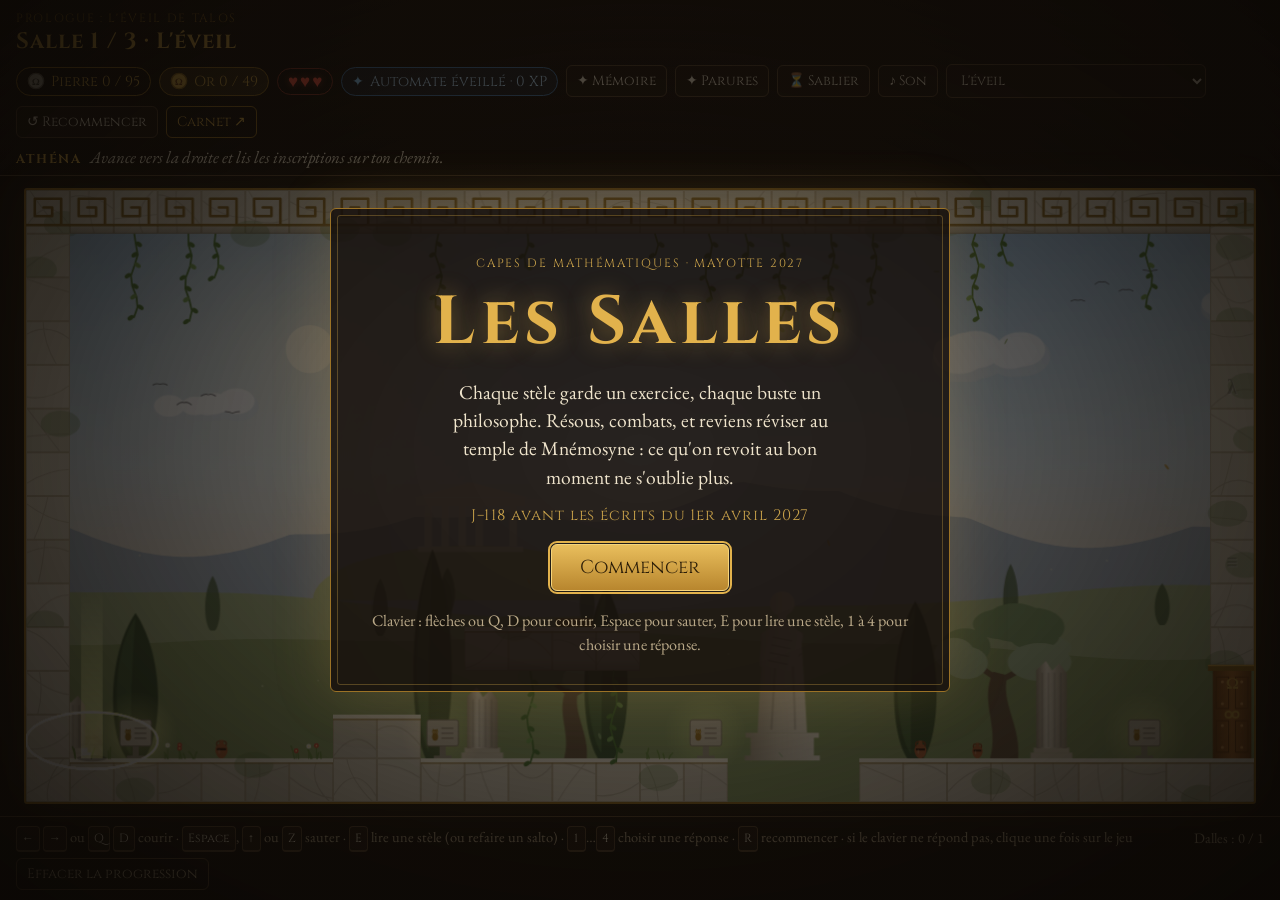
<file: jeu/index.html>
<!DOCTYPE html>
<html lang="fr">
<head>
  <meta charset="utf-8">
  <meta name="viewport" content="width=device-width, initial-scale=1">
  <title>Les Salles · CAPES Mayotte 2027</title>
  <!-- Polices « antiques » (si pas d'Internet, le navigateur en prend une autre). -->
  <link rel="stylesheet" href="https://fonts.googleapis.com/css2?family=Cinzel:wght@500;700&family=EB+Garamond:ital,wght@0,400;0,600;1,400&display=swap">
  <!-- Les formules (KaTeX, copié dans vendor/ : marche aussi sans Internet) -->
  <link rel="stylesheet" href="vendor/katex/katex.min.css">
  <link rel="stylesheet" href="style.css">
</head>
<body>

  <header>
    <div class="ligne-haut">
      <div class="titres">
        <p id="chapitre"></p>
        <h1 id="titre-salle">Chargement…</h1>
      </div>
      <div class="outils">
        <span class="compteur" id="compteur-sceaux" title="Sceaux de pierre : un par stèle de pierre résolue (elles ouvrent les portes)">
          <svg class="sceau" viewBox="0 0 20 20" aria-hidden="true"><circle cx="10" cy="10" r="8.5" fill="#b0a998" stroke="#6f6858" stroke-width="1.5"/><text x="10" y="14" text-anchor="middle" font-size="10" font-weight="700" fill="#4a4538">Ω</text></svg>
          <span id="texte-sceaux"></span>
        </span>
        <span class="compteur compteur-bonus" id="compteur-bonus" title="Sceaux d'or : un par stèle d'or résolue (les Vrai–Faux, facultatifs). Ils débloquent les parures et les sanctuaires secrets.">
          <svg class="sceau" viewBox="0 0 20 20" aria-hidden="true"><circle cx="10" cy="10" r="8.5" fill="#e2b24c" stroke="#9b7226" stroke-width="1.5"/><text x="10" y="14" text-anchor="middle" font-size="10" font-weight="700" fill="#7a471c">Ω</text></svg>
          <span id="texte-bonus"></span>
        </span>
        <span class="compteur compteur-vie" id="compteur-vie" title="Les cœurs de Talos"></span>
        <span class="compteur compteur-niveau" id="compteur-niveau" title="Le rang de Talos et son expérience">
          <span class="etoile-rang" aria-hidden="true">✦</span>
          <span id="texte-niveau"></span>
        </span>
        <button id="bouton-memoire" title="Révisions du jour, maîtrise par chapitre, recueil des maximes et tablettes « À retenir »">✦ Mémoire <span id="pastille-dues" class="pastille-dues" hidden></span></button>
        <button id="bouton-parures" title="Les ornements de Talos, gagnés avec les sceaux d'or">✦ Parures</button>
        <button id="bouton-sablier" title="Activer ou couper le sablier des combats" aria-pressed="true">⏳ Sablier</button>
        <button id="bouton-son" title="Couper ou remettre les bruitages des combats" aria-pressed="true">♪ Son</button>
        <select id="choix-salle" aria-label="Aller à la salle"></select>
        <button id="bouton-recommencer" title="Recommencer la salle (touche R)">↺ Recommencer</button>
        <a class="lien-carnet" href="../" title="Le Carnet Mayotte 2027 : cours, planning et exercices">Carnet ↗</a>
      </div>
    </div>
    <p id="athena"><span class="qui">Athéna</span> <span id="athena-texte"></span></p>
  </header>

  <main id="zone-jeu">
    <canvas id="salle"></canvas>
    <div id="avis" hidden></div>
    <div id="bulle" hidden>
      <p class="qui" id="bulle-nom"></p>
      <div id="bulle-texte"></div>
    </div>
  </main>

  <footer>
    <span class="aide">
      <kbd>←</kbd> <kbd>→</kbd> ou <kbd>Q</kbd> <kbd>D</kbd> courir ·
      <kbd>Espace</kbd>, <kbd>↑</kbd> ou <kbd>Z</kbd> sauter ·
      <kbd>E</kbd> lire une stèle (ou refaire un salto) ·
      <kbd>1</kbd>…<kbd>4</kbd> choisir une réponse ·
      <kbd>R</kbd> recommencer ·
      si le clavier ne répond pas, clique une fois sur le jeu
    </span>
    <span class="compteur-dalles" id="compteur-dalles"></span>
    <button id="bouton-effacer" class="discret">Effacer la progression</button>
  </footer>

  <!-- Les messages qui apparaissent quelques secondes (nouvelle parure...) -->
  <div id="toasts" aria-live="polite"></div>

  <!-- La stèle : la fenêtre où l'on résout un exercice -->
  <div id="stele" class="voile" hidden>
    <div class="combat">
    <!-- L'arène : le combat contre le gardien de la stèle (dessiné par combat.js) -->
    <canvas id="arene" aria-hidden="true"></canvas>
    <form class="parchemin" id="stele-formulaire" autocomplete="off">
      <p class="sur-titre" id="stele-sur-titre">Stèle</p>
      <!-- La maxime gravée sur la stèle -->
      <p class="maxime" id="stele-maxime" hidden></p>
      <p class="note-or" id="stele-note" hidden></p>
      <!-- La manche du combat, et le sablier (le temps pour répondre) -->
      <div class="ligne-manche" id="stele-manche-ligne" hidden>
        <span id="stele-manche"></span>
        <span id="stele-chrono" class="chrono" hidden></span>
      </div>
      <!-- L'énoncé commun aux questions d'un boss -->
      <div id="stele-contexte" class="contexte" hidden></div>
      <h2 id="stele-titre"></h2>
      <div id="stele-enonce"></div>
      <!-- Les options d'un QCM ou d'un Vrai–Faux -->
      <div id="stele-choix" class="ligne-qcm" hidden></div>
      <div class="ligne-reponse" id="stele-ligne-reponse">
        <label for="stele-reponse" id="stele-label">Ta réponse</label>
        <input id="stele-reponse" type="text" autocapitalize="off" spellcheck="false" placeholder="7/12, 3√2, 2π…" title="Valeurs exactes acceptées : fractions 7/12, racines 3√2 ou 3rac2, π ou pi, puissances 2^10, e^2">
        <span id="stele-unite"></span>
        <button type="submit" id="stele-valider">Graver</button>
      </div>
      <p id="stele-retour" class="retour" aria-live="polite"></p>
      <div id="stele-indice" class="indice" hidden></div>
      <div id="stele-explication" class="explication" hidden></div>
      <div id="stele-retenir" class="retenir" hidden></div>
      <div class="ligne-boutons">
        <p class="regle-combat" id="stele-regle" hidden>En 3 manches : l'attaque, l'esquive, puis le coup final. Erreur ou sablier vide : Talos perd un cœur.</p>
        <button type="button" id="stele-fermer" class="discret">Fermer (Échap)</button>
      </div>
    </form>
    </div>
  </div>

  <!-- Fenêtre de message (salle réussie, chapitre, erreurs...) -->
  <div id="fenetre" class="voile" hidden>
    <div class="parchemin">
      <h2 id="fenetre-titre"></h2>
      <p id="fenetre-texte"></p>
      <div class="ligne-choix">
        <button id="fenetre-bouton"></button>
        <button id="fenetre-bouton2" class="second" hidden></button>
      </div>
    </div>
  </div>

  <!-- Les parures de Talos et les sanctuaires secrets -->
  <div id="parures" class="voile" hidden>
    <div class="parchemin">
      <p class="sur-titre">Sceaux d'or : <span id="parures-compte"></span></p>
      <h2>Les parures de Talos</h2>
      <p>Les sceaux d'or se gagnent aux stèles d'or (les Vrai–Faux), qui sont facultatives. Chaque sceau rapproche Talos d'une nouvelle parure et aide à ouvrir le sanctuaire secret de son chapitre.</p>
      <ul id="parures-liste" class="liste-parures"></ul>
      <h3>Les sanctuaires secrets</h3>
      <ul id="sanctuaires-liste" class="liste-sanctuaires"></ul>
      <div class="ligne-boutons">
        <button type="button" id="parures-fermer" class="discret">Fermer (Échap)</button>
      </div>
    </div>
  </div>

  <!-- La mémoire : révisions espacées, maîtrise, maximes, tablettes -->
  <div id="memoire" class="voile" hidden>
    <div class="parchemin large">
      <p class="sur-titre" id="memoire-sur-titre"></p>
      <h2>La mémoire de Talos</h2>
      <div id="memoire-bilan" class="memoire-bilan"></div>
      <div class="ligne-choix">
        <button type="button" id="memoire-reviser">Entrer dans le temple de Mnémosyne</button>
      </div>
      <h3>Maîtrise par chapitre</h3>
      <p class="petit">Un exercice est « maîtrisé » quand tu l'as réussi du premier coup plusieurs fois, à des jours de plus en plus espacés (1, 3, 7, 16 puis 35 jours). Une erreur le ramène au lendemain.</p>
      <ul id="memoire-maitrise" class="liste-maitrise"></ul>
      <h3>Le recueil des maximes <span id="memoire-nb-maximes" class="petit"></span></h3>
      <p class="petit">Chaque stèle vaincue grave sa maxime dans ce recueil.</p>
      <div id="memoire-maximes"></div>
      <h3>Les tablettes « À retenir »</h3>
      <p class="petit">Les règles des exercices que tu as déjà rencontrés, chapitre par chapitre : une fiche de révision qui se construit en jouant.</p>
      <div id="memoire-tablettes"></div>
      <div class="ligne-boutons">
        <button type="button" id="memoire-fermer" class="discret">Fermer (Échap)</button>
      </div>
    </div>
  </div>

  <!-- L'écran de titre -->
  <div id="ecran-titre" class="voile" hidden>
    <div class="cartouche">
      <p class="sur-titre">CAPES de mathématiques · Mayotte 2027</p>
      <h1 class="grand-titre">Les Salles</h1>
      <p class="accroche">Chaque stèle garde un exercice, chaque buste un philosophe. Résous, combats, et reviens réviser au temple de Mnémosyne : ce qu'on revoit au bon moment ne s'oublie plus.</p>
      <p id="titre-compte" class="titre-compte"></p>
      <div class="ligne-choix centre">
        <button id="titre-bouton">Commencer</button>
        <button id="titre-revision" class="revision" hidden></button>
      </div>
      <p id="titre-progres"></p>
    </div>
  </div>

  <!-- L'ordre compte : les niveaux d'abord, le chef d'orchestre (jeu.js) en dernier. -->
  <script src="vendor/katex/katex.min.js"></script>
  <script src="vendor/katex/contrib/auto-render.min.js"></script>
  <script src="niveaux/niveaux.js"></script>
  <script src="niveaux/parures.js"></script>
  <script src="niveaux/rangs.js"></script>
  <script src="js/sauvegarde.js"></script>
  <script src="js/memoire.js"></script>
  <script src="js/moteur.js"></script>
  <script src="js/decor.js"></script>
  <script src="js/ambiances1.js"></script>
  <script src="js/ambiances2.js"></script>
  <script src="js/ambiances3.js"></script>
  <script src="js/dessin.js"></script>
  <script src="js/commandes.js"></script>
  <script src="js/sons.js"></script>
  <script src="js/heros.js"></script>
  <script src="js/monstres.js"></script>
  <script src="js/gardiens.js"></script>
  <script src="js/combat.js"></script>
  <script src="js/jeu.js"></script>
</body>
</html>
</file>
<file: jeu/style.css>
/* ====================================================================
   APPARENCE : couleurs, polices, disposition des éléments de la page
   Thème : un temple grec éclairé à la torche.
   ==================================================================== */

:root {
  --fond: #17110c;
  --panneau: #241a12;
  --bordure: #5a4630;
  --texte: #efe4cc;
  --texte-doux: #b9a888;
  --or: #e2b24c;
  --or-sombre: #9b7226;
  --parchemin: #f3e7c9;
  --encre: #2b2015;
  --juste: #3f7d3a;
  --faux: #a2382b;
  --police-titre: "Cinzel", "Trajan Pro", Georgia, serif;
  --police-texte: "EB Garamond", Garamond, Georgia, serif;
  color-scheme: dark;
}

* { box-sizing: border-box; }

html, body {
  margin: 0;
  height: 100%;
  background: var(--fond);
  color: var(--texte);
  font-family: var(--police-texte);
  font-size: 17px;
}

body {
  display: flex;
  flex-direction: column;
  height: 100vh;
  overflow: hidden;
  -webkit-user-select: none;
  user-select: none;
}

/* ---------- En-tête ---------- */
header {
  padding: 10px 16px 6px;
  border-bottom: 1px solid var(--bordure);
  background: linear-gradient(var(--panneau), var(--fond));
}

.ligne-haut {
  display: flex;
  flex-wrap: wrap;
  align-items: center;
  justify-content: space-between;
  gap: 8px;
}

#chapitre {
  margin: 0;
  font-family: var(--police-titre);
  font-size: 0.7rem;
  letter-spacing: 0.14em;
  text-transform: uppercase;
  color: var(--or-sombre);
}

h1 {
  margin: 0;
  font-family: var(--police-titre);
  font-weight: 700;
  font-size: 1.3rem;
  letter-spacing: 0.04em;
  color: var(--or);
}

.outils { display: flex; flex-wrap: wrap; align-items: center; gap: 8px; }

.compteur {
  font-family: var(--police-titre);
  font-size: 0.85rem;
  color: var(--or);
  padding: 4px 10px;
  border: 1px solid var(--or-sombre);
  border-radius: 999px;
  font-variant-numeric: tabular-nums;
}

.compteur-bonus { background: rgba(226, 178, 76, 0.15); }
.compteur[hidden] { display: none; }

/* Inscription d'Athéna */
#athena {
  margin: 8px 0 0;
  font-style: italic;
  color: var(--texte);
  max-width: 75ch;
  line-height: 1.35;
}
.qui {
  font-family: var(--police-titre);
  font-style: normal;
  font-weight: 700;
  font-size: 0.75rem;
  letter-spacing: 0.12em;
  text-transform: uppercase;
  color: var(--or);
  margin-right: 6px;
}

/* ---------- Zone de jeu ---------- */
#zone-jeu {
  flex: 1;
  min-height: 0;
  display: flex;
  align-items: center;
  justify-content: center;
  padding: 10px 16px;
  position: relative;
}

canvas {
  display: block;
  border: 2px solid var(--or-sombre);
  border-radius: 3px;
  box-shadow: 0 0 40px rgba(226, 178, 76, 0.12);
}

#avis {
  position: absolute;
  bottom: 22px;
  left: 50%;
  transform: translateX(-50%);
  background: rgba(23, 17, 12, 0.92);
  border: 1px solid var(--or-sombre);
  border-radius: 6px;
  padding: 6px 14px;
}

/* Parole d'un philosophe */
#bulle {
  position: absolute;
  left: 50%;
  top: 14px;
  transform: translateX(-50%);
  width: min(700px, calc(100% - 32px));
  max-height: calc(100% - 28px);
  overflow-y: auto;
  background: rgba(23, 17, 12, 0.94);
  border: 1px solid var(--or-sombre);
  border-radius: 8px;
  padding: 10px 16px;
  line-height: 1.4;
}
#bulle p { margin: 0; }
#bulle-texte { margin-top: 4px !important; }

/* ---------- Boutons ---------- */
button, select {
  font-family: var(--police-titre);
  font-size: 0.8rem;
  color: var(--texte);
  background: var(--panneau);
  border: 1px solid var(--bordure);
  border-radius: 6px;
  padding: 6px 10px;
  cursor: pointer;
}
button:hover, select:hover { border-color: var(--or); }
button:focus-visible, select:focus-visible, input:focus-visible { outline: 2px solid var(--or); outline-offset: 1px; }

/* ---------- Pied de page ---------- */
footer {
  display: flex;
  flex-wrap: wrap;
  justify-content: space-between;
  align-items: center;
  gap: 6px 16px;
  padding: 6px 16px 10px;
  font-size: 0.85rem;
  color: var(--texte-doux);
  border-top: 1px solid var(--bordure);
}
.discret { background: transparent; color: var(--texte-doux); }
.compteur-dalles { font-variant-numeric: tabular-nums; }

kbd {
  display: inline-block;
  min-width: 1.6em;
  padding: 0 5px;
  border: 1px solid var(--bordure);
  border-bottom-width: 2px;
  border-radius: 4px;
  background: var(--panneau);
  color: var(--texte);
  font-family: var(--police-titre);
  font-size: 0.7rem;
  text-align: center;
}
.aide { line-height: 1.9; }

/* ---------- Fenêtres (stèle, messages) ---------- */
.voile {
  position: fixed;
  inset: 0;
  background: rgba(10, 7, 4, 0.72);
  display: flex;
  align-items: center;
  justify-content: center;
  padding: 16px;
}
.voile[hidden] { display: none; }

.parchemin {
  background: var(--parchemin);
  color: var(--encre);
  border: 3px double var(--or-sombre);
  border-radius: 4px;
  padding: 20px 26px;
  max-width: 560px;
  width: 100%;
  max-height: calc(100vh - 32px);
  overflow-y: auto;
  box-shadow: 0 10px 40px rgba(0, 0, 0, 0.5);
  -webkit-user-select: text;
  user-select: text;
}
.parchemin h2 {
  margin: 0 0 10px;
  font-family: var(--police-titre);
  font-size: 1.25rem;
  color: var(--encre);
  text-wrap: balance;
}
.parchemin p { margin: 0 0 12px; line-height: 1.45; }
.parchemin > button { background: var(--encre); color: var(--parchemin); border-color: var(--encre); font-size: 0.95rem; padding: 8px 16px; }

.sur-titre {
  font-family: var(--police-titre);
  font-size: 0.7rem;
  letter-spacing: 0.16em;
  text-transform: uppercase;
  color: var(--or-sombre);
  margin-bottom: 2px !important;
}

#stele-enonce { font-size: 1.1rem; }

.ligne-reponse {
  display: flex;
  flex-wrap: wrap;
  align-items: center;
  gap: 8px;
  margin: 14px 0 10px;
}
.ligne-reponse label { font-family: var(--police-titre); font-size: 0.8rem; }
.ligne-reponse input {
  font-family: var(--police-texte);
  font-size: 1.15rem;
  width: 8em;
  padding: 4px 8px;
  border: 1px solid var(--or-sombre);
  border-radius: 4px;
  background: #fffaf0;
  color: var(--encre);
}
.ligne-reponse button { background: var(--encre); color: var(--parchemin); border-color: var(--encre); }
.ligne-reponse button:disabled, .ligne-reponse input:disabled { opacity: 0.5; cursor: default; }

.retour { font-weight: 600; min-height: 1.4em; }
.retour.juste { color: var(--juste); }
.retour.faux { color: var(--faux); }

.indice, .explication {
  border-left: 3px solid var(--or-sombre);
  padding: 4px 0 4px 12px;
  background: rgba(155, 114, 38, 0.08);
}
.indice[hidden], .explication[hidden] { display: none; }

.ligne-boutons { display: flex; justify-content: flex-end; gap: 8px; }
.ligne-boutons .discret { color: var(--encre); border-color: var(--or-sombre); }

@media (prefers-reduced-motion: reduce) {
  * { transition: none !important; animation: none !important; }
}

/* ====================================================================
   Ajouts de l'étape 5 : sceaux, parures, inscriptions, écran de titre
   ==================================================================== */

/* ---------- Compteurs de sceaux (avec leur petite image) ---------- */
.compteur { display: inline-flex; align-items: center; gap: 6px; }
.sceau { width: 18px; height: 18px; flex: none; }
.compteur[hidden] { display: none; }

/* ---------- Bulle d'une inscription d'Athéna ---------- */
#bulle.inscription {
  border-color: #8a8170;
  background: linear-gradient(rgba(46, 40, 31, 0.96), rgba(30, 25, 19, 0.96));
}
#bulle.inscription .qui { color: #ead9b0; }

/* ---------- Fenêtres : un ou deux choix ---------- */
.ligne-choix { display: flex; flex-wrap: wrap; gap: 10px; }
.ligne-choix button { background: var(--encre); color: var(--parchemin); border-color: var(--encre); font-size: 0.95rem; padding: 8px 16px; }
.ligne-choix button.second { background: transparent; color: var(--encre); border-color: var(--or-sombre); }
.ligne-choix button[hidden] { display: none; }

/* ---------- Le parchemin : un liseré doré, et il se déplie ---------- */
.parchemin { position: relative; }
.parchemin::before {
  content: "";
  position: absolute;
  inset: 5px;
  border: 1px solid rgba(155, 114, 38, 0.45);
  border-radius: 2px;
  pointer-events: none;
}
.voile:not([hidden]) .parchemin,
.voile:not([hidden]) .cartouche { animation: deplier 0.35s ease-out; }
@keyframes deplier {
  from { opacity: 0; transform: translateY(12px) scaleY(0.85); }
  to   { opacity: 1; transform: none; }
}

/* ---------- La stèle d'or ---------- */
#stele.doree .parchemin { background: linear-gradient(#fbf1d2, #f1dfa8); border-color: var(--or); }
.note-or {
  font-style: italic;
  font-size: 0.95rem;
  color: #6b4e14;
  border: 1px dashed var(--or-sombre);
  border-radius: 4px;
  padding: 6px 10px;
  background: rgba(226, 178, 76, 0.18);
}
.note-or[hidden] { display: none; }

/* ---------- Le panneau des parures ---------- */
.parchemin h3 { font-family: var(--police-titre); font-size: 1rem; margin: 16px 0 8px; }
.liste-parures, .liste-sanctuaires { list-style: none; margin: 0; padding: 0; }
.parure {
  display: flex;
  align-items: center;
  gap: 12px;
  padding: 8px 0;
  border-bottom: 1px solid rgba(155, 114, 38, 0.25);
}
.parure div { flex: 1; min-width: 0; }
.parure strong { display: block; font-family: var(--police-titre); font-size: 0.9rem; }
.parure small { display: block; font-size: 0.92rem; opacity: 0.85; }
.pastille {
  flex: none;
  width: 30px;
  height: 30px;
  border-radius: 50%;
  display: grid;
  place-items: center;
  font-family: var(--police-titre);
  font-weight: 700;
  font-size: 0.8rem;
  border: 2px solid var(--or-sombre);
  background: #e9dcb8;
  color: #6f5a2c;
}
.parure.ouverte .pastille { background: radial-gradient(circle at 35% 35%, #f6d47a, #c8962f); color: #5a3d0e; border-color: #9b7226; }
.parure.fermee { opacity: 0.72; }
.parure button { background: var(--encre); color: var(--parchemin); border-color: var(--encre); }
.manque { font-size: 0.85rem; font-style: italic; white-space: nowrap; }
.liste-sanctuaires li { padding: 4px 0 4px 20px; position: relative; line-height: 1.4; }
.liste-sanctuaires li::before { content: "✦"; position: absolute; left: 0; color: var(--or-sombre); }

/* ---------- Les messages passagers (nouvelle parure...) ---------- */
#toasts {
  position: fixed;
  left: 50%;
  bottom: 70px;
  transform: translateX(-50%);
  width: min(560px, calc(100% - 32px));
  display: flex;
  flex-direction: column;
  align-items: center;
  gap: 8px;
  z-index: 30;
  pointer-events: none;
}
.toast {
  background: linear-gradient(#3a2a14, #241a10);
  color: var(--texte);
  border: 1px solid var(--or);
  border-radius: 8px;
  padding: 10px 16px;
  text-align: center;
  line-height: 1.4;
  box-shadow: 0 6px 24px rgba(0, 0, 0, 0.5), 0 0 18px rgba(226, 178, 76, 0.25);
  animation: arriver 0.4s ease-out;
  transition: opacity 0.5s, transform 0.5s;
}
.toast.partir { opacity: 0; transform: translateY(8px); }
@keyframes arriver {
  from { opacity: 0; transform: translateY(12px); }
  to   { opacity: 1; transform: none; }
}

/* ---------- L'écran de titre ---------- */
#ecran-titre { background: radial-gradient(ellipse at center, rgba(20, 14, 8, 0.5), rgba(10, 7, 4, 0.9)); z-index: 20; }
.cartouche {
  position: relative;
  text-align: center;
  max-width: 620px;
  padding: 34px 30px;
  border: 1px solid var(--or-sombre);
  border-radius: 6px;
  background: rgba(23, 17, 12, 0.82);
  box-shadow: 0 0 60px rgba(226, 178, 76, 0.18);
}
.cartouche::before {
  content: "";
  position: absolute;
  inset: 6px;
  border: 1px solid rgba(226, 178, 76, 0.3);
  border-radius: 3px;
  pointer-events: none;
}
.cartouche .sur-titre { color: #c9a24a; }
.grand-titre {
  font-size: clamp(2.4rem, 7vw, 4rem);
  margin: 6px 0 10px;
  letter-spacing: 0.08em;
  color: var(--or);
  text-shadow: 0 0 24px rgba(226, 178, 76, 0.45);
}
.accroche { font-size: 1.15rem; line-height: 1.45; margin: 0 auto 22px; max-width: 46ch; }
#titre-bouton {
  font-size: 1.1rem;
  padding: 10px 28px;
  background: linear-gradient(#e9be5c, #b8862e);
  color: #2b1d08;
  border-color: #f6d47a;
}
#titre-bouton:hover { filter: brightness(1.08); }
#titre-progres { margin: 18px 0 0; font-size: 0.95rem; color: var(--texte-doux); line-height: 1.5; }

/* La liste des salles reste étroite, pour que l'en-tête tienne sur une ligne. */
#choix-salle { max-width: 260px; }

/* ====================================================================
   Ajouts de l'étape 6 : les combats contre les gardiens des stèles
   ==================================================================== */

/* ---------- Les cœurs, le rang et le son, dans l'en-tête ---------- */
.compteur-vie { gap: 2px; letter-spacing: 0; color: #e8463a; border-color: #8a3a2c; }
.compteur-vie .coeur { font-size: 1rem; line-height: 1; color: rgba(239, 228, 204, 0.25); }
.compteur-vie .coeur.plein { color: #ff5a46; text-shadow: 0 0 6px rgba(255, 90, 70, 0.45); }
.compteur-niveau { color: #bfe3ff; border-color: #4b7aa8; background: rgba(90, 150, 220, 0.12); }
.etoile-rang { color: #8fd0ff; }
#bouton-son[aria-pressed="false"] { opacity: 0.6; text-decoration: line-through; }

/* ---------- La stèle : l'arène au-dessus du parchemin ---------- */
.combat {
  display: flex;
  flex-direction: column;
  align-items: center;
  width: min(980px, calc(100vw - 32px), calc((100vh - 32px) * 0.95));
  max-height: calc(100vh - 32px);
}
#arene {
  display: block;
  width: 100%;
  aspect-ratio: 12 / 5;
  max-width: 100%;
  border: 2px solid var(--or-sombre);
  border-radius: 6px;
  background: #120c08;
  box-shadow: 0 10px 40px rgba(0, 0, 0, 0.6), inset 0 0 0 1px rgba(226, 178, 76, 0.25);
  flex: none;
}
.combat .parchemin {
  max-width: min(760px, 100%);
  max-height: none;
  flex: 1 1 auto;
  min-height: 0;
  margin-top: -10px;
  padding: 14px 22px 12px;
}
/* Une stèle déjà résolue s'ouvre sans combat */
#stele.sans-arene #arene { display: none; }
#stele.sans-arene .combat .parchemin { margin-top: 0; max-width: 560px; }
.combat .ligne-boutons { align-items: center; justify-content: space-between; }
.combat .ligne-boutons .discret { margin-left: auto; }
.regle-combat {
  margin: 0 !important;
  font-size: 0.85rem;
  font-style: italic;
  color: #6b5532;
}
.regle-combat[hidden] { display: none; }
.voile:not([hidden]) .combat #arene { animation: deplier 0.35s ease-out; }

/* ====================================================================
   Ajouts de l'étape 7 : les manches, le sablier, le boss, Hermès
   ==================================================================== */

/* ---------- La manche en cours, et le sablier ---------- */
.ligne-manche {
  display: flex;
  align-items: center;
  justify-content: space-between;
  gap: 10px;
  margin: 2px 0 8px;
  font-family: var(--police-titre);
  font-size: 0.78rem;
  letter-spacing: 0.02em;
  color: #6b5532;
}
.ligne-manche[hidden] { display: none; }
#stele-manche { flex: 1 1 auto; min-width: 0; }
.chrono {
  flex: none;
  margin-left: auto;
  font-family: var(--police-titre);
  font-variant-numeric: tabular-nums;
  font-size: 0.95rem;
  font-weight: 700;
  padding: 2px 12px;
  border: 1px solid var(--or-sombre);
  border-radius: 999px;
  background: rgba(155, 114, 38, 0.12);
  color: var(--encre);
}
.chrono[hidden] { display: none; }
.chrono.urgent {
  color: #fff8ea;
  background: var(--faux);
  border-color: var(--faux);
  animation: urgence 1s ease-in-out infinite;
}
@keyframes urgence { 50% { transform: scale(1.07); } }

/* ---------- L'énoncé commun des questions d'un boss ---------- */
.contexte {
  border: 1px solid rgba(162, 56, 43, 0.4);
  border-radius: 4px;
  background: rgba(162, 56, 43, 0.07);
  padding: 8px 12px;
  font-size: 1.05rem;
}
.contexte[hidden] { display: none; }

/* ---------- Le boss et la stèle d'Hermès ---------- */
#stele.boss .parchemin { background: linear-gradient(#f7e8da, #ecd3bf); border-color: #8a3a2c; }
#stele.hermes .parchemin { background: linear-gradient(#f1f5f9, #dfe8f1); border-color: #6f8296; }
.note-or.boss { color: #6e2418; border-color: #a2382b; background: rgba(162, 56, 43, 0.1); }
.note-or.hermes { color: #2f4a66; border-color: #6f8296; background: rgba(111, 130, 150, 0.14); }

/* ---------- Les écrans peu hauts : un parchemin plus serré ---------- */
@media (max-height: 780px) {
  .combat .parchemin { padding: 10px 18px 8px; }
  .combat .parchemin h2 { font-size: 1.1rem; margin-bottom: 6px; }
  .combat .parchemin p { margin-bottom: 8px; }
  .combat #stele-enonce { font-size: 1.03rem; }
  .combat .ligne-reponse { margin: 8px 0 6px; }
  .combat .contexte { padding: 6px 10px; font-size: 1rem; }
}

/* ====================================================================
   Édition CAPES Mayotte 2027 : formules, QCM, maximes, mémoire
   ==================================================================== */

/* ---------- Les formules (KaTeX) ---------- */
.katex { font-size: 1.06em; }
.katex-display { margin: 0.4em 0; overflow-x: auto; overflow-y: hidden; }

/* ---------- En-tête : lien vers le carnet, mémoire, sablier ---------- */
.lien-carnet {
  font-family: var(--police-titre);
  font-size: 0.8rem;
  color: var(--or);
  text-decoration: none;
  border: 1px solid var(--or-sombre);
  border-radius: 6px;
  padding: 6px 10px;
}
.lien-carnet:hover { border-color: var(--or); background: rgba(226, 178, 76, 0.1); }
.pastille-dues {
  display: inline-block;
  min-width: 1.5em;
  margin-left: 4px;
  padding: 0 5px;
  border-radius: 999px;
  background: #c0392b;
  color: #fff;
  font-size: 0.72rem;
  line-height: 1.5;
  text-align: center;
}
.pastille-dues[hidden] { display: none; }
#bouton-sablier[aria-pressed="false"] { opacity: 0.65; }

/* ---------- Le parchemin d'une stèle ---------- */
#stele-enonce, .contexte { white-space: pre-wrap; }
#stele-enonce { margin: 0 0 10px; line-height: 1.45; }
.contexte { margin: 0 0 10px; line-height: 1.4; }
.indice, .explication, .retenir { margin: 0 0 10px; line-height: 1.45; }
.retenir {
  border-left: 3px solid #3f7d3a;
  padding: 4px 0 4px 12px;
  background: rgba(63, 125, 58, 0.09);
}
.retenir[hidden] { display: none; }
.ligne-reponse[hidden] { display: none; }

.maxime {
  margin: 2px 0 10px !important;
  padding: 4px 0 4px 12px;
  border-left: 2px solid var(--or-sombre);
  font-size: 0.95rem;
  line-height: 1.4;
  color: #5b4626;
}
.maxime[hidden] { display: none; }
.maxime .citation { font-style: italic; }
.maxime .auteur { font-family: var(--police-titre); font-size: 0.72rem; letter-spacing: 0.05em; white-space: nowrap; }
.maxime .note { font-size: 0.85rem; opacity: 0.8; }

/* ---------- QCM et Vrai–Faux ---------- */
.ligne-qcm { display: grid; grid-template-columns: 1fr; gap: 8px; margin: 10px 0 8px; }
.ligne-qcm[hidden] { display: none; }
.ligne-qcm.vf { grid-template-columns: 1fr 1fr; }
.ligne-qcm .option {
  display: flex;
  align-items: center;
  gap: 10px;
  text-align: left;
  font-family: var(--police-texte);
  font-size: 1.02rem;
  color: var(--encre);
  background: #fffaf0;
  border: 1px solid var(--or-sombre);
  border-radius: 6px;
  padding: 8px 12px;
  line-height: 1.35;
}
.ligne-qcm.vf .option { justify-content: center; font-family: var(--police-titre); font-weight: 700; font-size: 1rem; }
.ligne-qcm .option:hover:not([disabled]) { border-color: var(--encre); background: #fff4dc; }
.ligne-qcm .option .num {
  flex: none;
  width: 24px;
  height: 24px;
  border-radius: 50%;
  display: grid;
  place-items: center;
  font-family: var(--police-titre);
  font-size: 0.75rem;
  font-weight: 700;
  background: var(--encre);
  color: var(--parchemin);
}
.ligne-qcm .option[disabled] { cursor: default; opacity: 0.6; }
.ligne-qcm .option.juste { opacity: 1; border-color: var(--juste); background: rgba(63, 125, 58, 0.16); }
.ligne-qcm .option.juste .num { background: var(--juste); }
.ligne-qcm .option.faux { opacity: 0.75; border-color: var(--faux); background: rgba(162, 56, 43, 0.1); text-decoration: line-through; }
.ligne-qcm .option.faux .num { background: var(--faux); }

/* ---------- La bulle d'un philosophe ---------- */
#bulle-texte { margin-top: 4px; }
#bulle-texte p { margin: 0 0 6px; }
#bulle-texte p:last-child { margin-bottom: 0; }
#bulle-texte .citation { font-style: italic; font-size: 1.02rem; }
#bulle-texte .source { font-size: 0.82rem; color: var(--texte-doux); }
#bulle-texte .glose { border-top: 1px solid rgba(226, 178, 76, 0.3); padding-top: 6px; }

/* ---------- Le panneau « Mémoire » ---------- */
.parchemin.large { max-width: 780px; }
.petit { font-size: 0.9rem; opacity: 0.85; }
.memoire-bilan .gros { font-size: 1.15rem; font-weight: 600; margin-bottom: 4px; }
.liste-maitrise { list-style: none; margin: 0; padding: 0; }
.liste-maitrise li { padding: 6px 0; border-bottom: 1px solid rgba(155, 114, 38, 0.25); }
.liste-maitrise strong { display: block; font-family: var(--police-titre); font-size: 0.85rem; }
.liste-maitrise small { display: block; font-size: 0.88rem; opacity: 0.85; }
.barre {
  display: block;
  position: relative;
  height: 8px;
  margin: 4px 0;
  border-radius: 4px;
  background: rgba(43, 32, 21, 0.12);
  overflow: hidden;
}
.barre .vu, .barre .maitrise { position: absolute; left: 0; top: 0; bottom: 0; border-radius: 4px; }
.barre .vu { background: rgba(155, 114, 38, 0.45); }
.barre .maitrise { background: var(--juste); }
#memoire details { margin: 0 0 6px; border: 1px solid rgba(155, 114, 38, 0.35); border-radius: 4px; padding: 4px 10px; background: rgba(255, 250, 240, 0.5); }
#memoire summary { cursor: pointer; font-family: var(--police-titre); font-size: 0.85rem; padding: 4px 0; }
#memoire details .maxime { margin: 6px 0 !important; }
.tablette ul { margin: 6px 0 4px; padding-left: 20px; }
.tablette li { margin: 0 0 6px; line-height: 1.4; }
.tablette li.maitrisee::marker { color: var(--juste); }

/* ---------- L'écran de titre ---------- */
.titre-compte { font-family: var(--police-titre); font-size: 0.9rem; letter-spacing: 0.06em; color: #c9a24a; margin: -8px 0 18px; }
.ligne-choix.centre { justify-content: center; }
#titre-revision {
  font-size: 1rem;
  padding: 10px 20px;
  background: rgba(23, 17, 12, 0.6);
  color: var(--or);
  border-color: var(--or-sombre);
}
#titre-revision[hidden] { display: none; }
#titre-revision.urgent { border-color: var(--or); box-shadow: 0 0 14px rgba(226, 178, 76, 0.35); }

/* ---------- Les textes : retours à la ligne et programmes ---------- */
.texte { white-space: pre-line; }
pre.code {
  font-family: Consolas, "DejaVu Sans Mono", "Courier New", monospace;
  font-size: 0.88rem;
  line-height: 1.4;
  white-space: pre;
  overflow-x: auto;
  margin: 8px 0;
  padding: 8px 12px;
  background: rgba(43, 32, 21, 0.08);
  border-left: 3px solid var(--or-sombre);
  border-radius: 3px;
  color: var(--encre);
}
</file>
